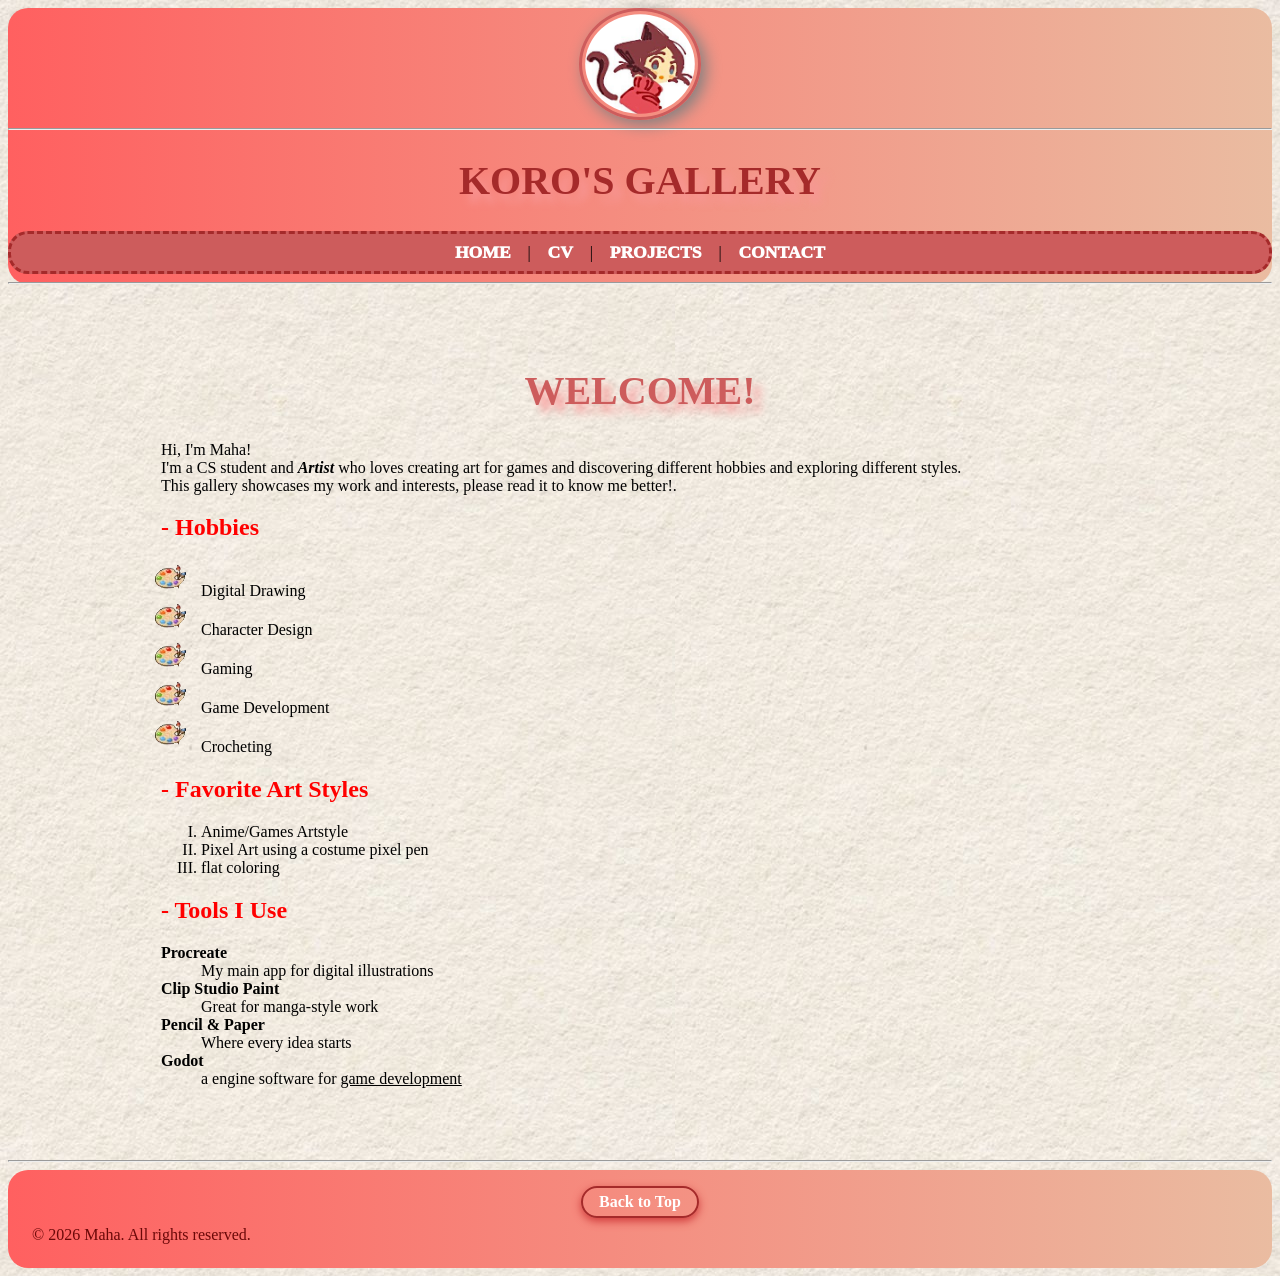
<file: index.html>
<!DOCTYPE html>
<html>
    <head>
        <title>
            ART GALLERY
        </title>
        <link rel="stylesheet" href="styles.css">
    </head>

    <body>
        <header role="banner">
            <img  src="images/Koro LOGO.jpg" alt = "Koro" width = "110" height = "100" id="start">
            <hr>
            <h1>KORO's GALLERY</h1>

            <nav role="navigation">

                <a href="index.html">Home</a> |
                <a href="CV.html">CV</a> |
                <a href="Project.html">Projects</a> |
                <a href="Contact.html">Contact</a>

            </nav>
            <hr>
        </header>

        <main role="main">
            <h1 class="pageTitle">Welcome!</h1>
            <p>Hi, I'm Maha!<br>I'm a CS student and <em><b>Artist</b></em> who loves creating art for games and discovering different hobbies and 
            exploring different styles.<br>This gallery showcases my work and interests, please read it to know me better!.</p>
            <h2>- Hobbies</h2>
            <ul>
                <li>Digital Drawing</li>
                <li>Character Design</li>
                <li>Gaming</li>
                <li>Game Development</li>
                <li>Crocheting</li>
            </ul>
            
            <h2>- Favorite Art Styles</h2>
                <ol>
                    <li>Anime/Games Artstyle</li>
                    <li>Pixel Art using a costume pixel pen</li>
                    <li>flat coloring</li>
                </ol>

            <h2>- Tools I Use</h2>
            <dl>
                <dt><strong>Procreate</strong></dt>
                <dd>My main app for digital illustrations</dd>

                <dt><strong>Clip Studio Paint</strong></dt>
                <dd>Great for manga-style work</dd>
                    
                <dt><strong>Pencil & Paper</strong></dt>
                <dd>Where every idea starts</dd>

                <dt><strong>Godot</strong></dt>
                <dd>a engine software for <u>game development</u></dd>

            </dl>
            
        </main>
        <hr>
        <footer role="contentinfo">
            <a href="#start"><strong>Back to Top</strong></a>
            <p>&copy; 2026 Maha. All rights reserved.</p>
        </footer>
    </body>
</html>
</file>
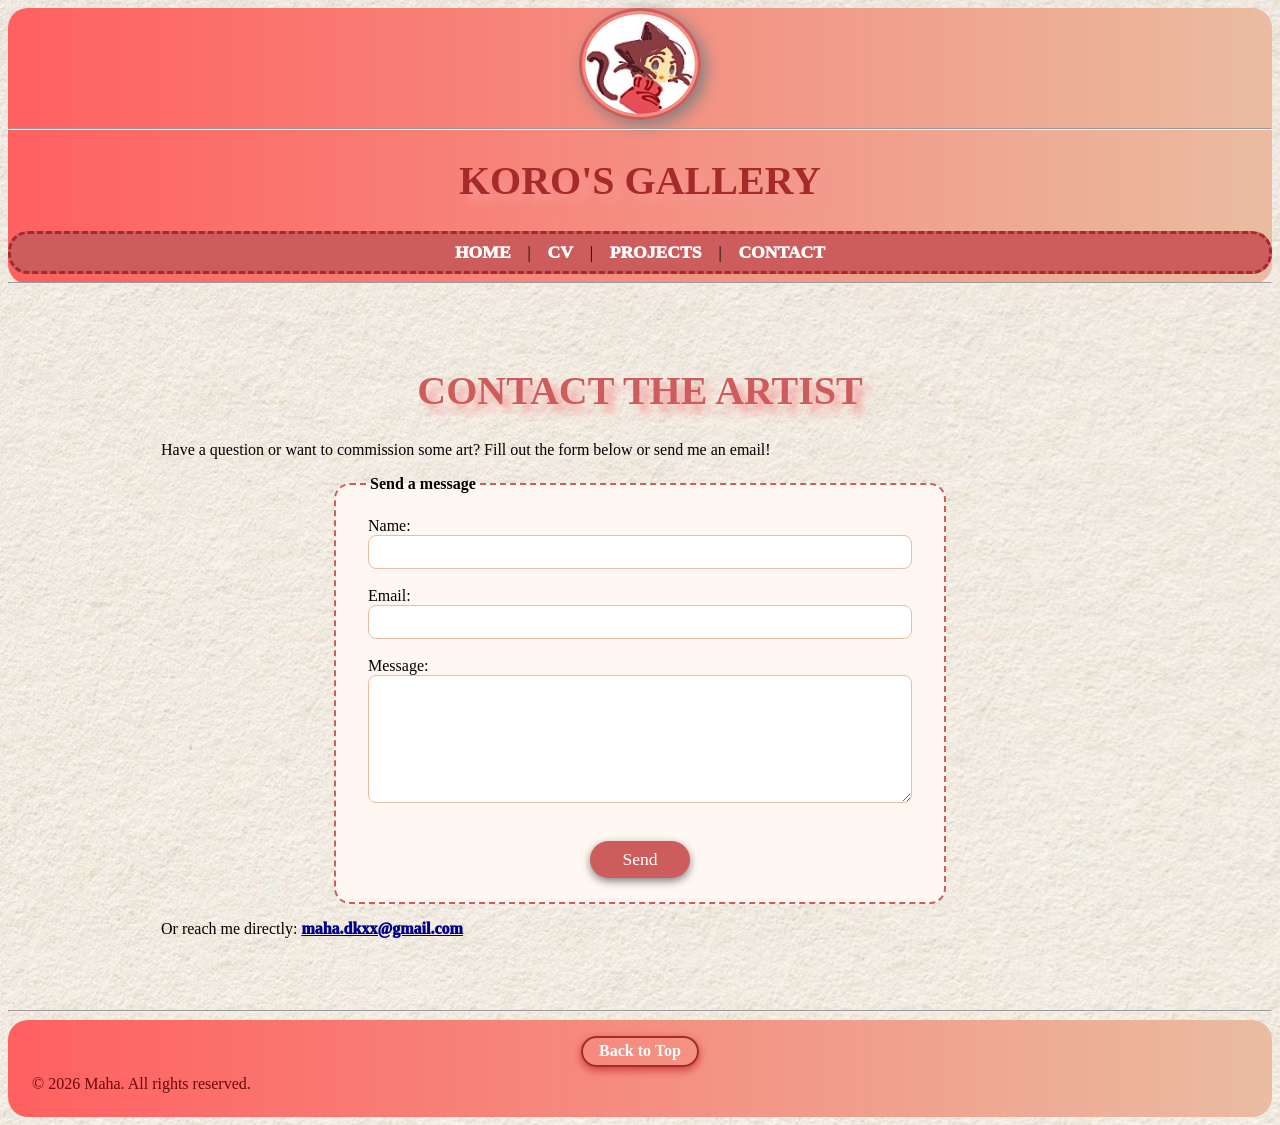
<file: Contact.html>
<!DOCTYPE html>
<html>
    <head>
        <title>
            ART GALLERY
        </title>
        <link rel="stylesheet" href="styles.css">
    </head>

    <body>
        <header role="banner">
            <img src="images/Koro LOGO.jpg" alt = "Koro" width = "110" height = "100"  id="start">
            <hr>
            <h1>KORO's GALLERY</h1>

            <nav role="navigation">

                <a href="index.html">Home</a> |
                <a href="CV.html">CV</a> |
                <a href="Project.html">Projects</a> |
                <a href="Contact.html">Contact</a>

            </nav>
            <hr>
        </header>

        <main role="main">
            <h1 class="pageTitle">Contact the Artist</h1>
            <p>Have a question or want to commission some art? 
            Fill out the form below or send me an email!</p>
            <form>
                <fieldset>
                    <legend> <b>Send a message</b></legend>
                    <label for="name">Name:</label><br>
                    <input type="text" id="name" name="name"><br><br>

                    <label for="email">Email:</label><br>
                    <input type="email" id="email" name="email"><br><br>

                    <label for="message">Message:</label><br>
                    <textarea id="message" name="message"></textarea><br><br>

                    <input type="submit" value="Send">

                </fieldset>
            </form>

            <p>Or reach me directly: 
            <a href="mailto:maha.dkxx@gmail.com">maha.dkxx@gmail.com</a>
            </p>
            
        </main>
        <hr>
        <footer role="contentinfo">
            <a href="#start"><strong>Back to Top</strong></a>
            <p>&copy; 2026 Maha. All rights reserved.</p>

        </footer>
    </body>
</html>
</file>
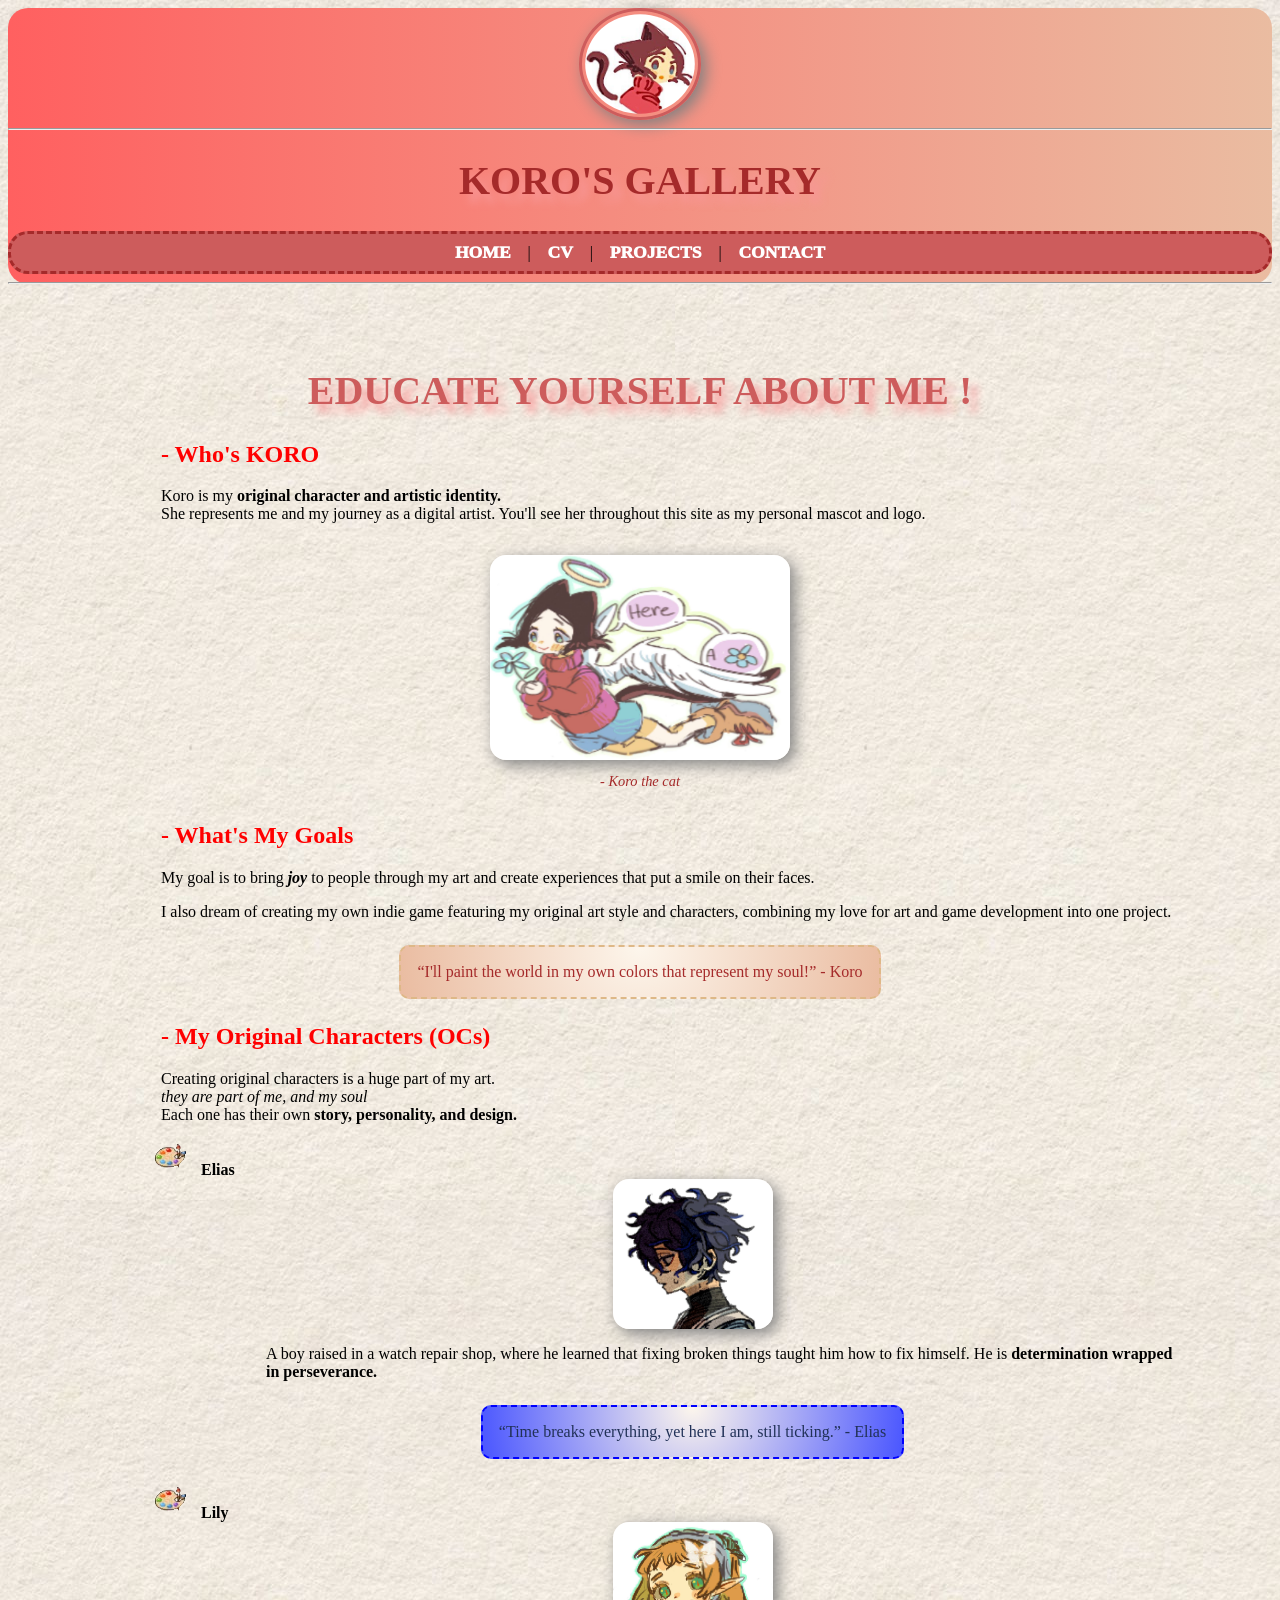
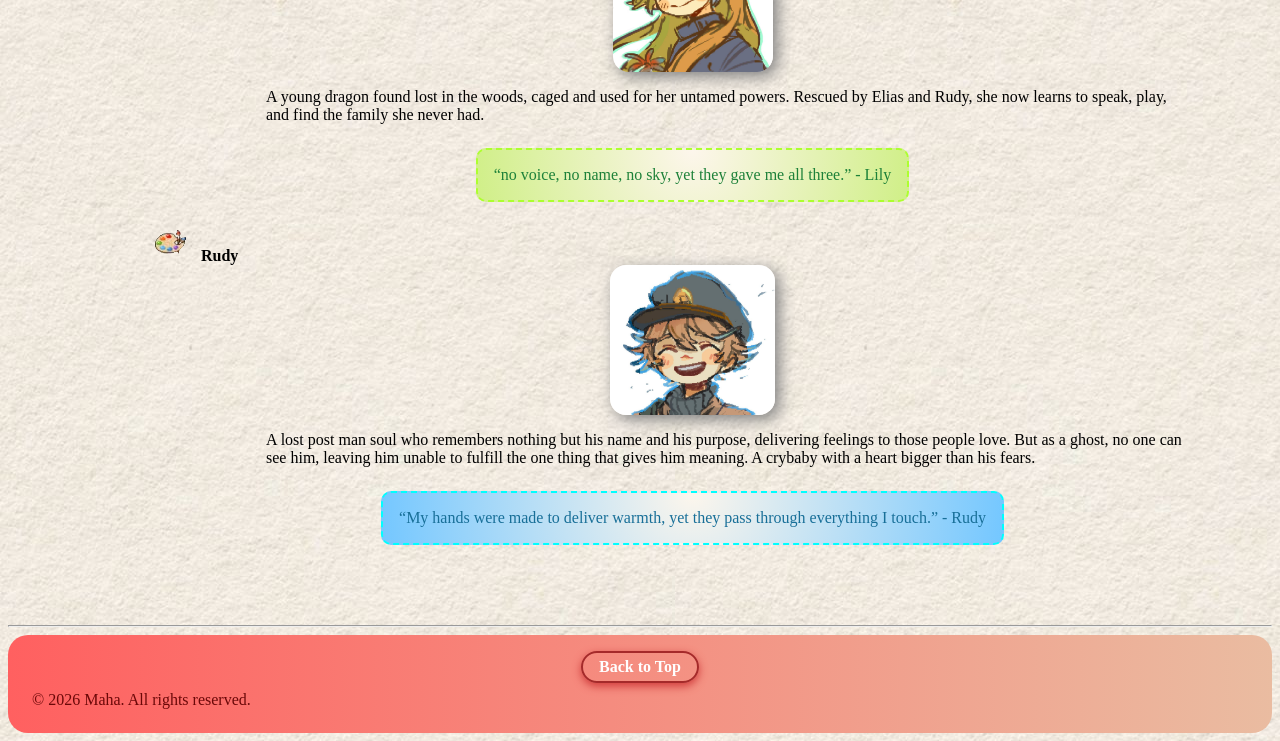
<file: CV.html>
<!DOCTYPE html>
<html>
    <head>
        <title>
            ART GALLERY
        </title>
        <link rel="stylesheet" href="styles.css">
    </head>

    <body>
        <header role="banner">
            <img src="images/Koro LOGO.jpg" alt = "Koro" width = "110" height = "100" id="start">
            <hr>
            <h1>KORO's GALLERY</h1>

            <nav role="navigation">

                <a href="index.html">Home</a> |
                <a href="CV.html">CV</a> |
                <a href="Project.html">Projects</a> |
                <a href="Contact.html">Contact</a>

            </nav>
            <hr>
        </header>

        <main role="main">
            <h1 class="pageTitle">Educate Yourself About me !</h1>
            <article>
                <section>
                    <h2>- Who's KORO</h2>
                    <p>Koro is my <b>original character and artistic identity.</b><br> 
                        She represents me and my journey as a digital artist. 
                        You'll see her throughout this site as my personal mascot and logo.
                    </p>
                    <figure>
                        <img src="images/Koro Persona.jpg" alt="KORO" width="300" height="205">
                        <figcaption>- Koro the cat</figcaption>
                    </figure>
                </section>

                <section>
                    <h2>- What's my Goals</h2>
                    <p>
                        My goal is to bring <strong><i>joy</i></strong> to people through my art and 
                        create experiences that put a smile on their faces.
                    </p>

                    <p>I also dream of creating my own indie game featuring 
                        my original art style and characters, combining my love 
                        for art and game development into one project.
                    </p>
                    <blockquote>
                        <q>I'll paint the world in my own colors that represent my soul!</q> - Koro
                    </blockquote>

                </section>

                <section>
                    <h2>- My Original Characters (OCs)</h2>
                        <p>Creating original characters is a huge part of my art.<br>
                            <em>they are part of me, and my soul</em><br> 
                            Each one has their own <b>story, personality, and design.</b></p>

                            <ul>
                                <li>
                                    <pre><b>Elias     </b><img src="images/Elias.jpg" alt="Elias" width="160" height="150"></pre> 
                                    <p>A boy raised in a watch repair shop, where he learned 
                                    that fixing broken things taught him how to fix himself. 
                                    He is <b>determination wrapped in perseverance.</b>
                                    </p>

                                    <blockquote class="Elias_quote">
                                        <q>Time breaks everything, yet here I am, still ticking.</q> - Elias
                                    </blockquote>
                                    
                                </li>

                                <li>
                                    <pre><b>Lily      </b><img src="images/Lily.jpg" alt="Lily" width="160" height="150"></pre>
                                    <p>A young dragon found lost in the woods, caged and used 
                                        for her untamed powers. Rescued by Elias and Rudy, she now 
                                        learns to speak, play, and find the family she never had.
                                    </p>
                                        <blockquote class="Lily_quote">
                                            <q>no voice, no name, no sky, yet they gave me all three.</q> - Lily
                                        </blockquote> 
                                </li>

                                 <li>
                                    <pre><b>Rudy      </b><img src="images/Rudy.jpg" alt="Rudy" width="165" height="150"></pre>
                                    <p>A lost post man soul who remembers nothing but his name and his 
                                        purpose, delivering feelings to those people love. But as 
                                        a ghost, no one can see him, leaving him unable to fulfill 
                                        the one thing that gives him meaning. A crybaby with a 
                                        heart bigger than his fears.
                                    </p>
                                    <blockquote class="Rudy_quote">
                                        <q>My hands were made to deliver warmth, yet they pass through everything I touch.</q> - Rudy
                                    </blockquote>

                                </li>

                            </ul>
                            
                </section>

            </article>

        </main>
        <hr>
        <footer role="contentinfo">
            <a href="#start"><strong>Back to Top</strong></a>
            <p>&copy; 2026 Maha. All rights reserved.</p>

        </footer>
    </body>
</html>
</file>
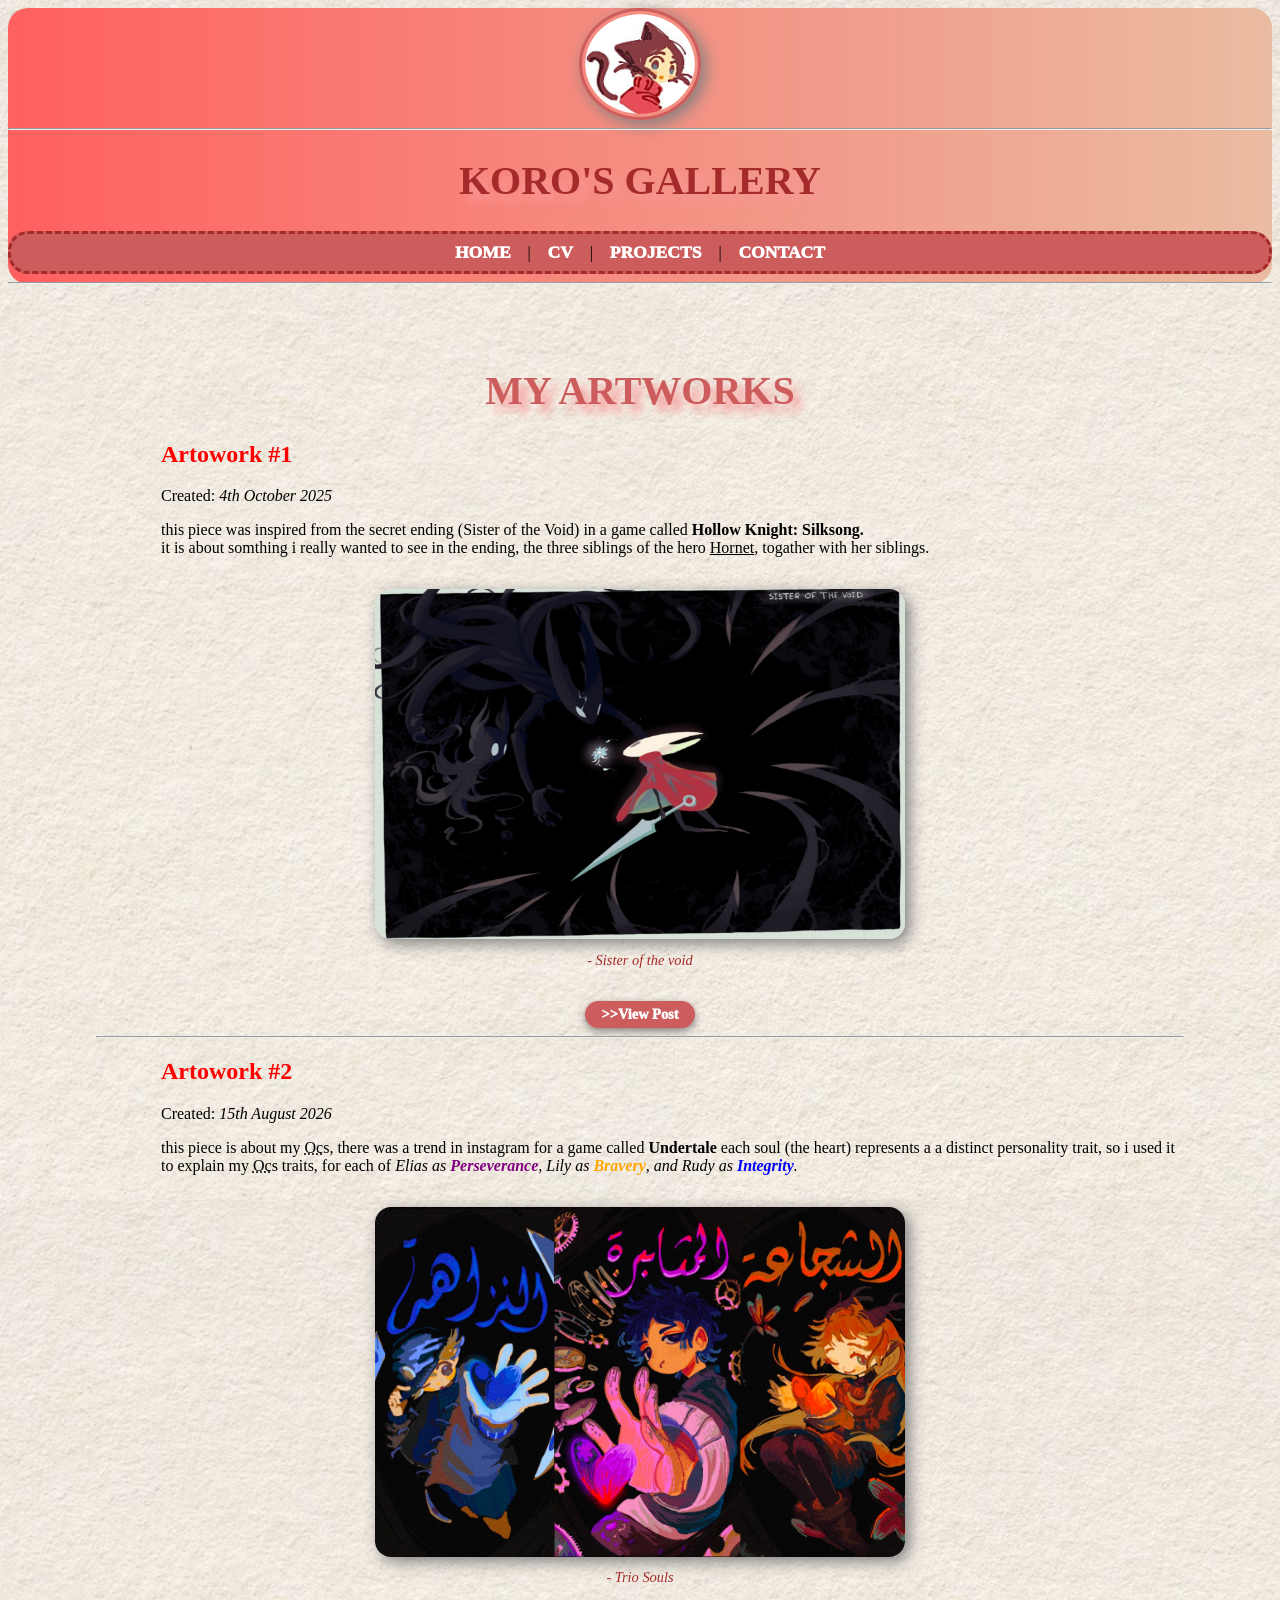
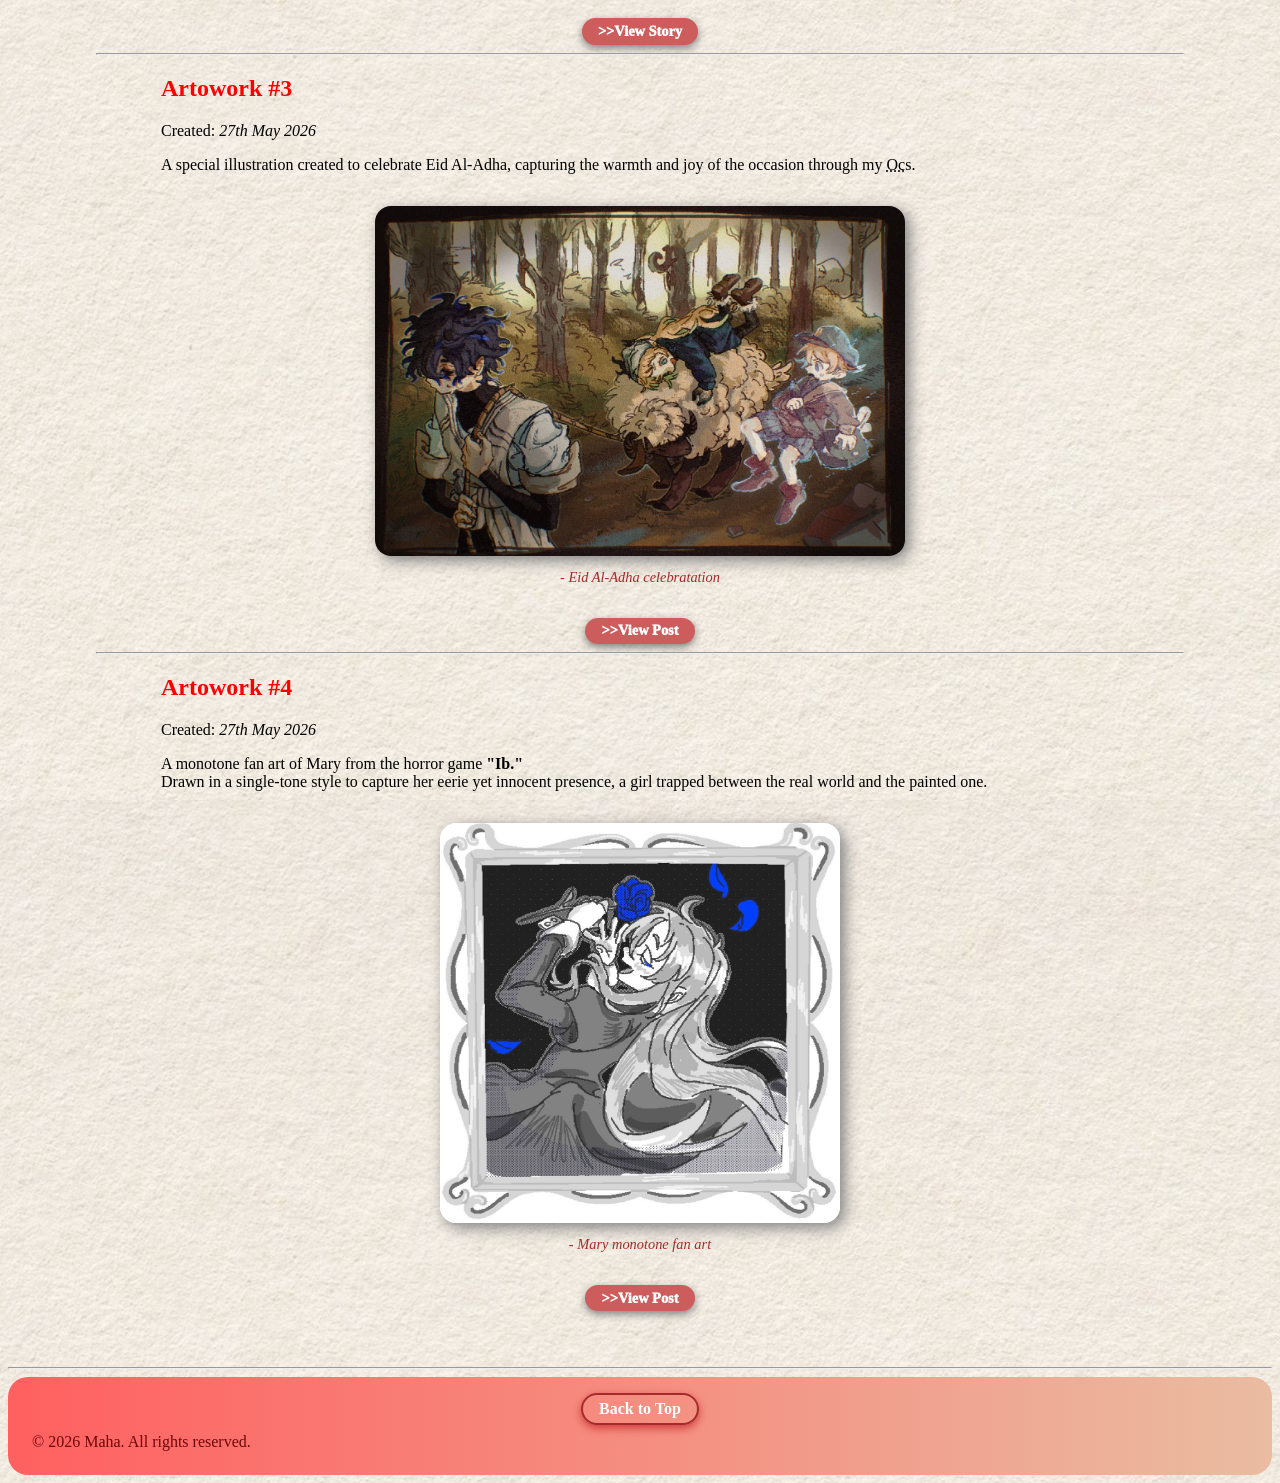
<file: Project.html>
<!DOCTYPE html>
<html>
    <head>
        <title>
            ART GALLERY
        </title>
        <link rel="stylesheet" href="styles.css">
    </head>

    <body>
        <header role="banner">
            <img src="images/Koro LOGO.jpg" alt = "Koro" width = "110" height = "100" id="start">
            <hr>
            <h1>KORO's GALLERY</h1>

            <nav role="navigation">

                <a href="index.html">Home</a> |
                <a href="CV.html">CV</a> |
                <a href="Project.html">Projects</a> |
                <a href="Contact.html">Contact</a>

            </nav>
            <hr>
        </header>

        <main role="main">
            <h1 class="pageTitle">MY ARTWORKS</h1>

            <article>
                <h2>Artowork #1</h2>
                <p>Created: <em><time datetime="2025-10-04">4th October 2025</time></em></p>
                <p>
                    this piece was inspired from the secret ending (Sister of the Void) in a game called <strong>Hollow Knight: Silksong.</strong><br>
                    it is about somthing i really wanted to see in the ending, the three siblings of the hero <u>Hornet</u>, togather with her siblings.
                </p>
            
                <figure>
                    <img src="images/Silksong_ED.png" alt="Silksong_ART" width="530" height="350">
                    <figcaption>- Sister of the void</figcaption>
                </figure>

                <a href="https://www.instagram.com/p/DPZSZj0jYa7/?stkn=MWJ2OGVqeHhjZTZ5Yg=="> >>View Post</a>

            </article>

            <hr>

            <article>
                <h2>Artowork #2</h2>
                <p>Created: <em><time datetime="2026-08-15">15th August 2026</time></em></p>
                <p>
                    this piece is about my <abbr title="Original Character">Oc</abbr>s, there was a trend in instagram for a game called 
                    <strong>Undertale</strong> each soul (the heart) represents a a distinct personality trait, so i used it to explain
                    my <abbr title="Original Character">Oc</abbr>s traits, for each of <em>Elias as <b class="perseverance">Perseverance</b>, Lily as <b class="bravery">Bravery</b>, and Rudy as <b class="integrity">Integrity</b>.</em>
                </p>
            
                <figure>
                    <img src="images/Trio_souls.jpg" alt="Souls" width="530" height="350">
                    <figcaption>- Trio Souls</figcaption>
                </figure>

                <a href="https://www.instagram.com/s/aGlnaGxpZ2h0OjE3ODY2MTE0MjgxNTE4ODc0?story_media_id=3956483397388202621&stkn=cXkyZWQ2ODM1eXkw"> >>View Story</a>
            </article>

            <hr>

            <article>
                <h2>Artowork #3</h2>
                <p>Created: <em><time datetime="2026-05-27">27th May 2026</time></em></p>
                <p>
                    A special illustration created to celebrate Eid Al-Adha, 
                    capturing the warmth and joy of the occasion through 
                    my <abbr title="Original Character">Oc</abbr>s.
                </p>
            
                <figure>
                    <img src="images/Eid Ocs.jpg" alt="Eid Al-Adha" width="530" height="350">
                    <figcaption>- Eid Al-Adha celebratation</figcaption>
                </figure>

                <a href="https://www.instagram.com/p/DY2Z3ufDXG7/?stkn=MXFtenRobjBldzczZQ=="> >>View Post</a>
            </article>
            
            <hr>

            <article>
                <h2>Artowork #4</h2>
                <p>Created: <em><time datetime="2026-05-27">27th May 2026</time></em></p>
                <p>
                    A monotone fan art of Mary from the horror game <b>"Ib."</b><br> 
                    Drawn in a single-tone style to capture her eerie yet 
                    innocent presence, a girl trapped between the real world 
                    and the painted one.
                </p>
            
                <figure>
                    <img src="images/Mary.jpg" alt="Mary" width="400" height="400">
                    <figcaption>- Mary monotone fan art</figcaption>
                </figure>

                <a href="https://www.instagram.com/p/DUp6t1SDT8I/?img_index=2&stkn=NTBqMHExdTB2eDlh"> >>View Post</a>
            </article>
        </main>
        <hr>
        <footer role="contentinfo">
            <a href="#start"><strong>Back to Top</strong></a>
                        <p>&copy; 2026 Maha. All rights reserved.</p>
        </footer>
    </body>
</html>
</file>
<file: styles.css>
header {
    background: linear-gradient(to right,#ff6060 , #eabca1);
    border-radius: 1.25rem;
}

footer {
    background: linear-gradient(to right, #ff6060, #eabca1);
    border-radius: 1.25rem;
    padding: 1rem;
    text-align: center;
}

footer p {
    margin: 0.5rem;
    color: rgb(107, 8, 8);
}

footer a {
    display: inline-block;
    padding: 0.3rem 1rem;
    border: 2px solid brown;
    border-radius: 1.25rem;
    box-shadow: 0 0.2rem 0.5rem rgb(209, 60, 60);
    color: white;
    text-decoration: none;
}

body {
    background-image: url(images/paper-texture.jpg);
    font-family: "Segoe Print", "Comic Sans MS", "Times New Roman", Times, serif;
}


main {
    width: 85vw;
    min-height: 50vh;
    margin: 2rem auto;
    padding: 1.5rem;
}

article a {
    display: block;
    width: fit-content;
    margin: 0.5rem auto 0;
    padding: 0.3rem 1rem;
    background-color: indianred;
    color: white;
    text-decoration: none;
    border-radius: 1.25rem;
    font-size: 0.9em;
    box-shadow: 0 0.2rem 0.5rem grey;
}

h1 {
    color: brown;
    font-size: 2.5em;
    text-align: center;
    text-shadow: .2em .2em .22em rgb(248, 151, 151);
    text-transform: uppercase;
}

h2{
    color: red;
    font-style: normal;
    text-align: left;
    margin-left: 65px;
    text-transform: capitalize;
    

}

p {
    margin-left: 65px;
    text-align: left;
    font-style: normal;
    font-size: 1em;
    text-transform: none;
}
pre{
    font-family: "Segoe Print", "Comic Sans MS", "Times New Roman", Times, serif;
}

ul{
    width: fit-content;
    margin-left: 65px;
    text-align: left;
    list-style-image: url("images/hobbies-icon.jpg") ;
    list-style-position: outside;
}

ol {
    width: fit-content;
    margin-left: 65px;
    text-align: left;
    list-style-type: upper-roman;
    list-style-position: outside;
    
}


blockquote {
    border: 2px dashed burlywood;
    color: brown;
    background: radial-gradient(circle at top, #fdf6ec, #eabca1);
    padding: 1rem;
    border-radius: 10px;
    text-align: center;
    width: fit-content;
    margin: 1.5rem auto; 

}


.Elias_quote{
    border: 2px dashed blue;
    color: #213157;
    background: radial-gradient(circle at top, #fdf6ec, #4a56ff);
}

.Lily_quote{
    border: 2px dashed greenyellow;
    color: #1d8139;
    background: radial-gradient(circle at top, #fdf6ec , #d0ef88);
}

.Rudy_quote{
    border: 2px dashed cyan;
    color: #186f98;
    background: radial-gradient(circle at top, #fdf6ec, #74c7ff);
}

dl {
    width: fit-content;
    margin-left: 65px;
    text-align: left;    
}

nav {
    text-align: center;
    background-color: indianred;
    padding: 0.5rem;
    border:dashed brown;
    border-radius: 1.25rem;

}

a{
    font-weight: 1000;
    color: darkblue;
}

nav a {
    color: white;
    text-decoration: none;
    text-transform: uppercase;
    padding: 0.3rem 0.8rem;
    border-radius: 0.5rem;
    font-size: 110%;
}

img {
    display: block;
    margin: 0 auto;
    box-shadow: 0.3rem 0.3rem 1rem grey;
    border-radius: 1rem;

}


.pageTitle {
     color: indianred; 
    }
    
.perseverance {
    color: purple;
}

.bravery {
    color: orange;
}

.integrity {
    color: blue;
}

#start {
    border: 0.2rem solid indianred;
    border-radius: 50%;
    padding: 0.2rem;
}

fieldset {
    width: 50%;              
    margin: 1rem auto;
    padding: 1.5rem 2rem;
    border: 2px dashed indianred;
    border-radius: 1rem;
    background-color: #fff8f2;
}

input[type="text"], input[type="email"], textarea {
    width: 100%;            
    box-sizing: border-box;
    padding: 0.5rem;
    border: 1px solid #eabca1;
    border-radius: 0.5rem;
    font-family: inherit;
}

textarea {
    height: 8rem;
}

input[type="submit"] {
    background-color: indianred;
    color: white;
    font-family: inherit;
    font-size: 1.1em;
    padding: 0.5rem 2rem;
    border: none;
    border-radius: 2rem;
    box-shadow: 0 0.2rem 0.5rem grey;
    display: block;
    margin: 1rem auto 0;
}


figure {
    margin: 2rem auto;
}

figcaption {
    text-align: center;
    margin-top: 0.8rem;
    font-size: 0.9em;
    font-style: italic;
    color: brown;
}
</file>
